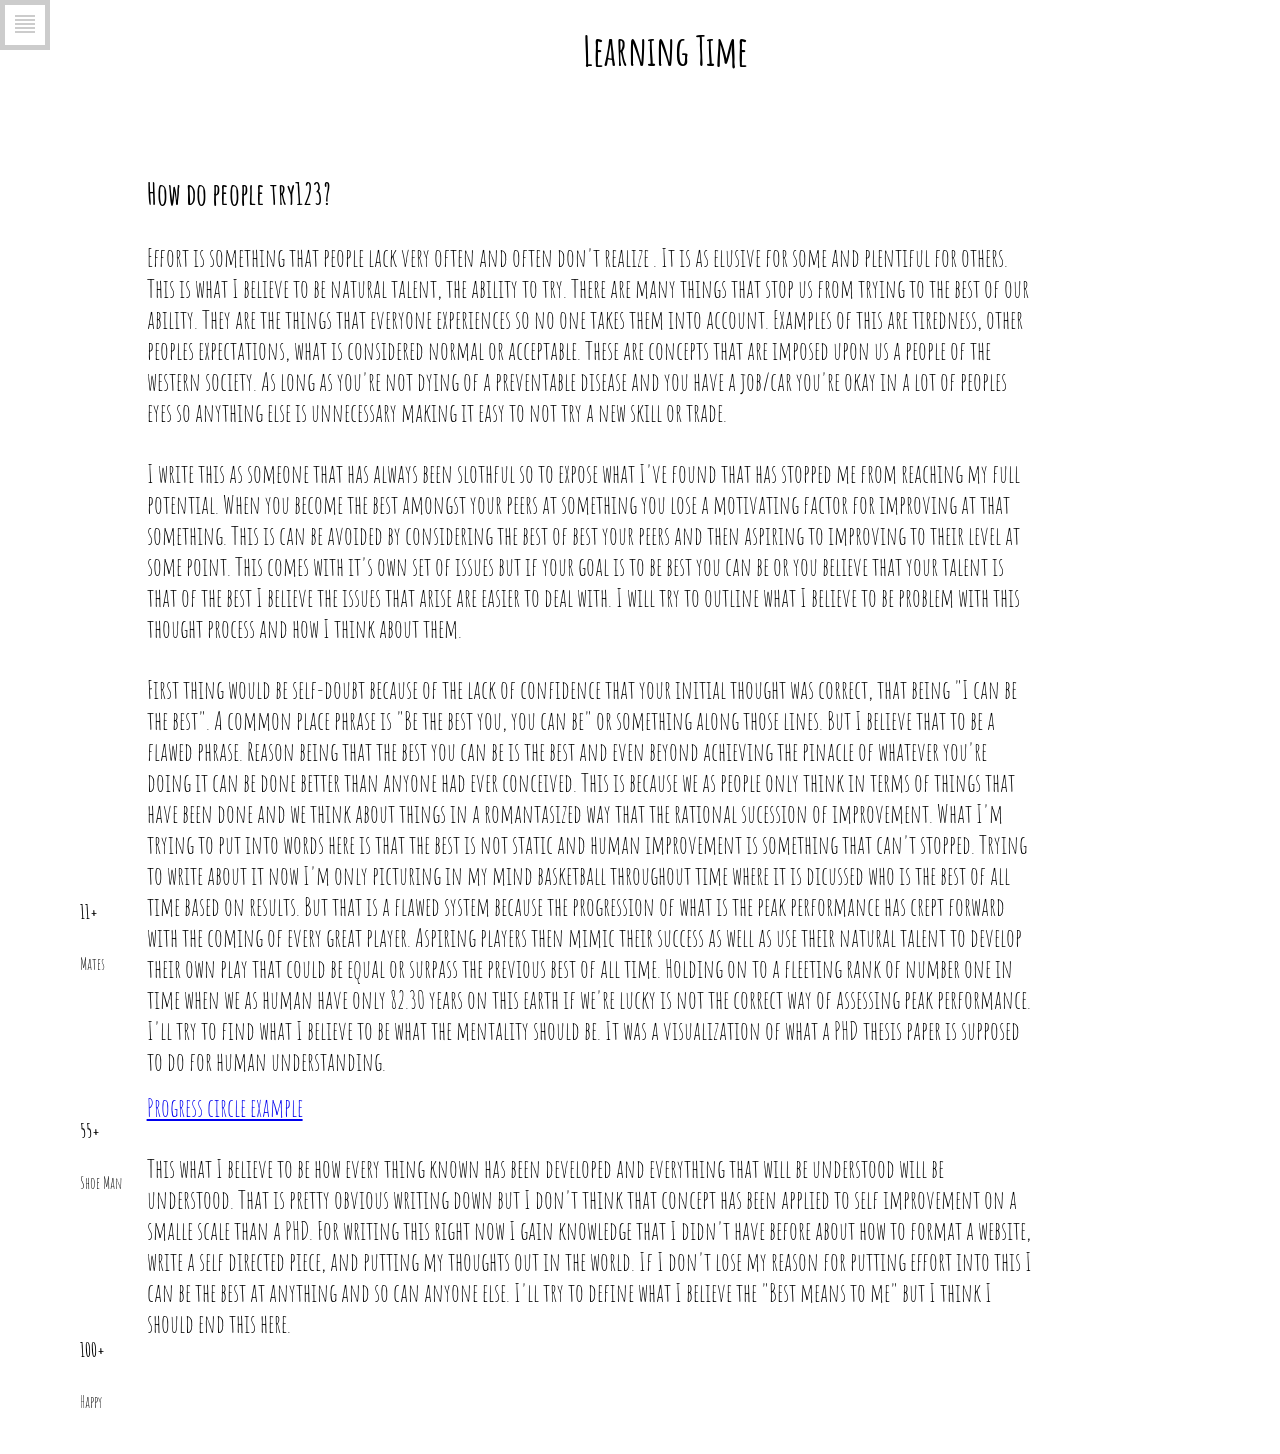
<file: Article page.html>
<!doctype html>
<link rel="stylesheet" tyle="text/css" href="text_over_image.css">
<link href="https://fonts.googleapis.com/css?family=Amatic+SC" rel="stylesheet">
<title>Eric Test Web Design</title>
<body>

<!--Header stuff-->

  <header  id="pageHeader"  align=center><b>Learning Time</b>
  </header>

<!--Top left hambuger navigation-->

  <a href="#main_nav" id="access_nav" class="access_aid">Skip to navigation</a>
    <nav id="main_nav">
      <ul>
      <br />
        <li><a href="index.html">Home</a></li>
        <li><a href="Article page.html">Opinions</a></li>
        <li><a href="">Links to Good Stuff</a></li>
      </ul>

<!--Content section-->

<p><a href="#body" id="access_top" class="access_aid">Skip to top</a></p>
  </nav>
  <article id="mainArticle" align=left>
    <h1>How do people try123?</h1>
    <p>Effort is something that people lack very often and often don't realize
    . It is as elusive for some and plentiful for others. This is what I believe
    to be natural talent, the ability to try. There are many things that stop us
    from trying to the best of our ability. They are the things that everyone
    experiences so no one takes them into account. Examples of this are tiredness,
    other peoples expectations, what is considered normal or acceptable. These
    are concepts that are imposed upon us a people of the western society. As long
    as you're not dying of a preventable disease and you have a job/car you're okay
    in a lot of peoples eyes so anything else is unnecessary making it easy to not try
    a new skill or trade.</p>

    <p>I write this as someone that has always been slothful so to expose what I've found
    that has stopped me from reaching my full potential. When you become the best amongst
    your peers at something you lose a motivating factor for improving at that something.
    This is can be avoided by considering the best of best your peers and then aspiring to
    improving to their level at some point. This comes with it's own set of issues but if your
    goal is to be best you can be or you believe that your talent is that of the best I believe
    the issues that arise are easier to deal with. I will try to outline what I believe to be problem
    with this thought process and how I think about them.</p>

    <p>First thing would be self-doubt because of the lack of confidence that your initial thought was correct, that being
      "I can be the best". A common place phrase is "Be the best you, you can be" or something along those lines. But I believe
      that to be a flawed phrase. Reason being that the best you can be is the best and even beyond achieving the pinacle of whatever
      you're doing it can be done better than anyone had ever conceived. This is because we as people only think in terms of things that
      have been done and we think about things in a romantasized way that the rational sucession of improvement. What I'm trying to put
      into words here is that the best is not static and human improvement is something that can't stopped. Trying to write about it now
      I'm only picturing in my mind basketball throughout time where it is dicussed who is the best of all time based on results. But that
      is a flawed system because the progression of what is the peak performance has crept forward with the coming of every great player.
      Aspiring players then mimic their success as well as use their natural talent to develop their own play that could be equal or surpass
      the previous best of all time. Holding on to a fleeting rank of number one in time when we as human have only 82.30 years on this earth
      if we're lucky is not the correct way of assessing peak performance. I'll try to find what I believe to be what the mentality should be.
      It was a visualization of what a PHD thesis paper is supposed to do for human understanding.
  </p>
    <a href="http://matt.might.net/articles/phd-school-in-pictures/">Progress circle example</a>

    <p>
      This what I believe to be how every thing known has been developed and everything that will be understood will be understood. That is pretty
      obvious writing down but I don't think that concept has been applied to self improvement on a smalle scale than a PHD. For writing this right
      now I gain knowledge that I didn't have before about how to format a website, write a self directed piece, and putting my thoughts out in the
      world. If I don't lose my reason for putting effort into this I can be the best at anything and so can anyone else. I'll try to define what I
      believe the "Best means to me" but I think I should end this here.
    </p>
    <h1></h1>
  </article>


  <footer id="pageFooter">
    <div class="row">
      <div class="column">
        <div class="card">
          <p><i class="fa fa-user"></i></p>
          <h3>11+</h3>
          <p>Mates</p>
        </div>
      </div>

      <div class="column">
        <div class="card">
          <p><i class="fa fa-check"></i></p>
          <h3>55+</h3>
          <p>Shoe Man</p>
        </div>
      </div>

      <div class="column">
        <div class="card">
          <p><i class="fa fa-smile-o"></i></p>
          <h3>100+</h3>
          <p>Happy</p>
        </div>
      </div>

      <div class="column">
        <div class="card">
          <p><i class="fa fa-coffee"></i></p>
          <h3>Rolling</h3>
          <p>Dogs</p>
        </div>
      </div>
    </div>
  </footer>

</body>
</file>
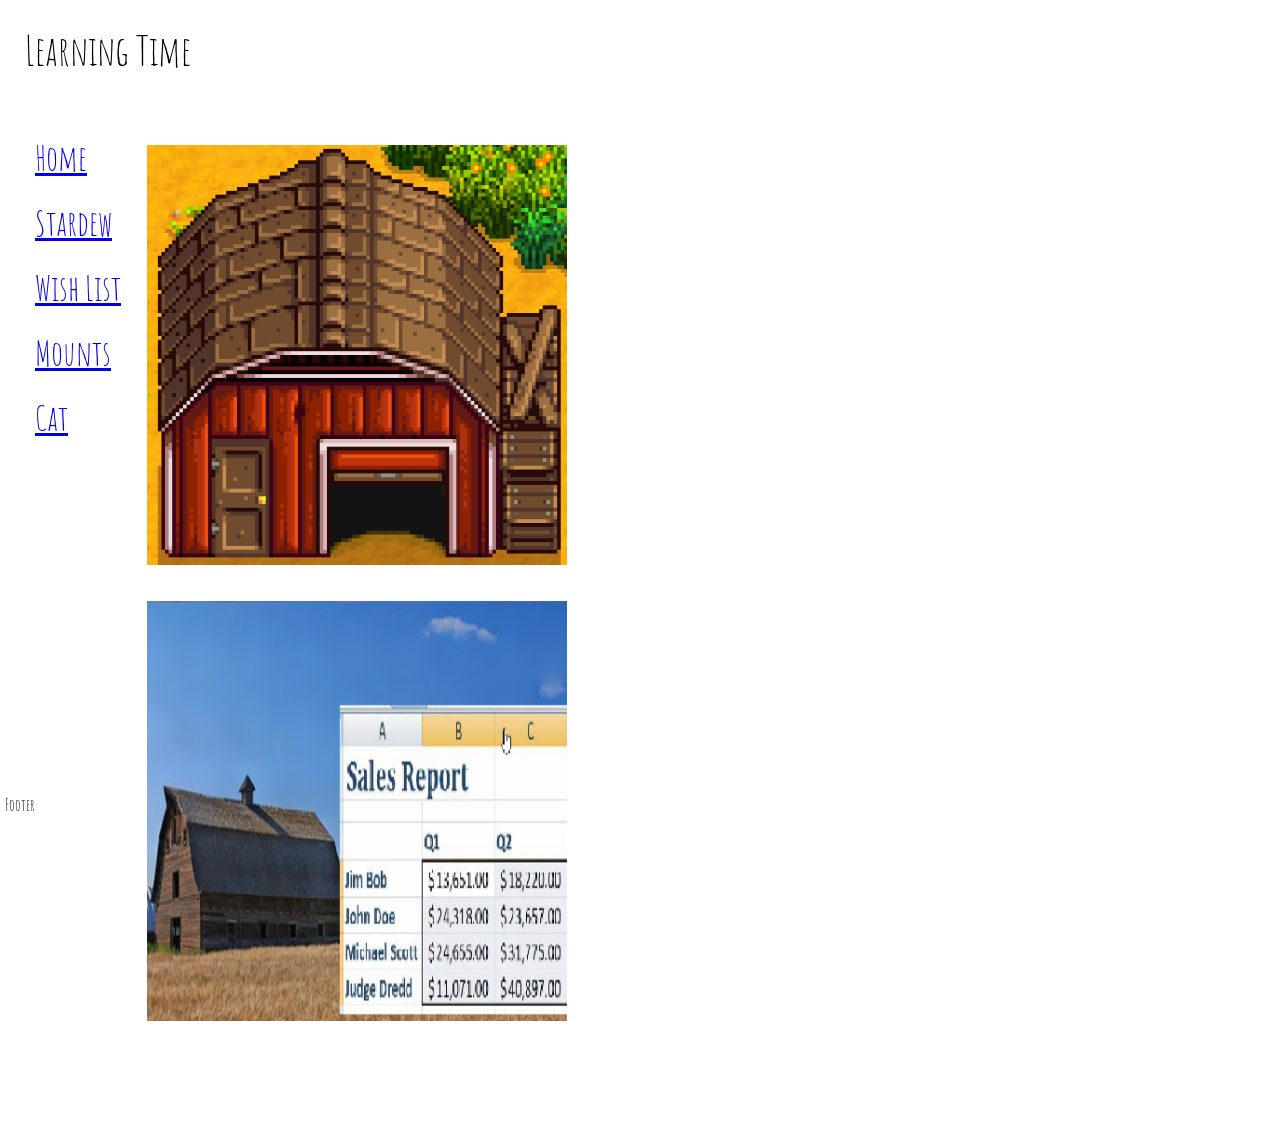
<file: page2.html>
<!doctype html>
<link rel="stylesheet" tyle="text/css" href="text_over_image.css">
<link href="https://fonts.googleapis.com/css?family=Amatic+SC" rel="stylesheet">
<title>Example</title>
<body>
  <header  id="pageHeader">Learning Time</header>
  <article id="mainArticle">
    <a href="https://docs.google.com/spreadsheets/d/1wgpGDKF4duBeeSwmZxKLAnGU2BJsvoZ5K-CGzKKZTfU/edit?pref=2&pli=1#gid=1718137283">
      <img src="barn.png" alt="HTML tutorial" style="width:420px;height:420px;border:0;">
    </a>
  <p style="page-break-before: always">
    <a href="https://imgur.com/Gbyghgx">
      <img src="Barn Stats.png" alt="HTML tutorial" style="width:420px;height:420px;border:0;">
    </a>
  </article>
  <nav id="mainNav">
    <ul>
      <li><a href="index.html" target="_self">Home</a></li>
      <li><a href="page2.html" target="_self">Stardew</a><br /></li>
      <li><a href="purchase.html" target="_self">Wish List</a></li>
      <li><a href="Mounts.html" target="_self">Mounts</a></li>
      <li><a href="cat.html" target="_self">Cat</a></li>
    </ul>
  </nav>
  <footer id="pageFooter">Footer</footer>

</body>
</file>
<file: text_over_image.css>
*{
  padding: 0;
  margin: 0;
}

#content {
overflow: scroll;
}

header{
  position:static;
  width: 100%;
  top:0;
  font-family: 'Amatic SC', cursive;
  font-size: 40px
}

article {
  font-size: 25px;
}

nav{
  font-family: 'Amatic SC', cursive;
  font-size: 35px;
}

body {
  display: grid;
  grid-template-areas:
    "header header header"
    "nav article article"
    "footer footer footer";
  grid-template-rows: 120px 1fr 60px;
  grid-template-columns: 9.5% 1fr 6%;
  grid-row-gap: 0px;
  grid-column-gap: 0px;
  height: 240vh;
  margin: 0;
  width:100%;
  height: 50%;

  top: 100px;
}

header, footer, article, nav, div {
  font-family: 'Amatic SC', cursive;
  padding: 25px;
}

h1 {
font-family: 'Amatic SC', cursive;
font-size: 30px;
font-weight: bold;
margin-top: 30px;
margin-bottom: 15px;
}

p {
  margin-top: 30px;
  margin-bottom: 15px;
  width: 80%;
}

#pageHeader {
  grid-area: header;
  background-color: ##d4d4d4;
}

#pageFooter {
left:-20px;
bottom:50px;
height:30px;
width:100%;
bottom: 50px;
grid-area: footer;
position: fixed;
  }

#mainArticle {
  grid-area: article;
  }

#siteAds {
  grid-area: ads;
  }

/* This is the hamburger*/
#main_nav {
	display: none;
	position: absolute;
	top: 10;
	left: 0;
	background: #fff;
	width: 10%;
	border-radius: 0 0 5px 5px;
	box-shadow: 0 0 8px 2px #000;
	}

#main_nav:target {
	display: block;
	}

.access_aid {
	display: block;
	position: absolute;
	top: 0;
	left: 0;
	width: 40px;
	height: 0;
	padding-top: 40px;
	overflow: hidden;
	border: 5px solid #ccc;
	background: white 10px 10px / 20px 20px no-repeat;
	}

#access_nav {
  background-image: -webkit-repeating-linear-gradient(#ccc, #ccc 2px, #fff 2px, #fff 4px);
	background-image: repeating-linear-gradient(#ccc, #ccc 2px, #fff 2px, #fff 4px);
	}

#access_top {
	background-image: linear-gradient(45deg, transparent 13px, #ccc 13px, #ccc 15px, transparent 0), linear-gradient(-45deg, white 13px, #ccc 13px, #ccc 15px, white 0);
	}

#mainNav{
  position:fixed;
  min-width:140px;
  top:0px;
  left:0px;
  width:150px;
  height:100%;
  border-color:pink;
  background-color: ##d4d4d4;
  margin-top: 100px;
}
#mainNav ul{
  background-color:##d4d4d4;
  height:100%;
  overflow-y:auto;
  overflow-x:auto;

}
#mainNav li{
  color: #c8fff8;
  border-color:#e7cdff;
  border-bottom-width:5px;
  padding:10px;
  padding-left:f0px;
  list-style: none;
  position:relative;
 left:0px;
  width:100%
}

.caption {
    display: inline;
    width: 600px;
}

.boxedR {
  float: right;
  border: 10px solid #f5b79f;
  background: #ffe3d9;
  word-wrap: normal;
  margin-top: 10px;
}

.boxedR img {
  margin-top: 10px;
  margin-left: 10px;
  margin-right: 10px;
  height: 600px;
  width: 600px;
}

.boxedL {
  float: left;
  border: 10px solid #f5b79f;
  background: #ffe3d9;
  word-wrap: normal;
  margin-top: 10px;
}

.boxedL img {
  margin-top: 10px;
  margin-left: 10px;
  margin-right: 10px;
  height: 600px;
  width: 600px;
}
</file>
